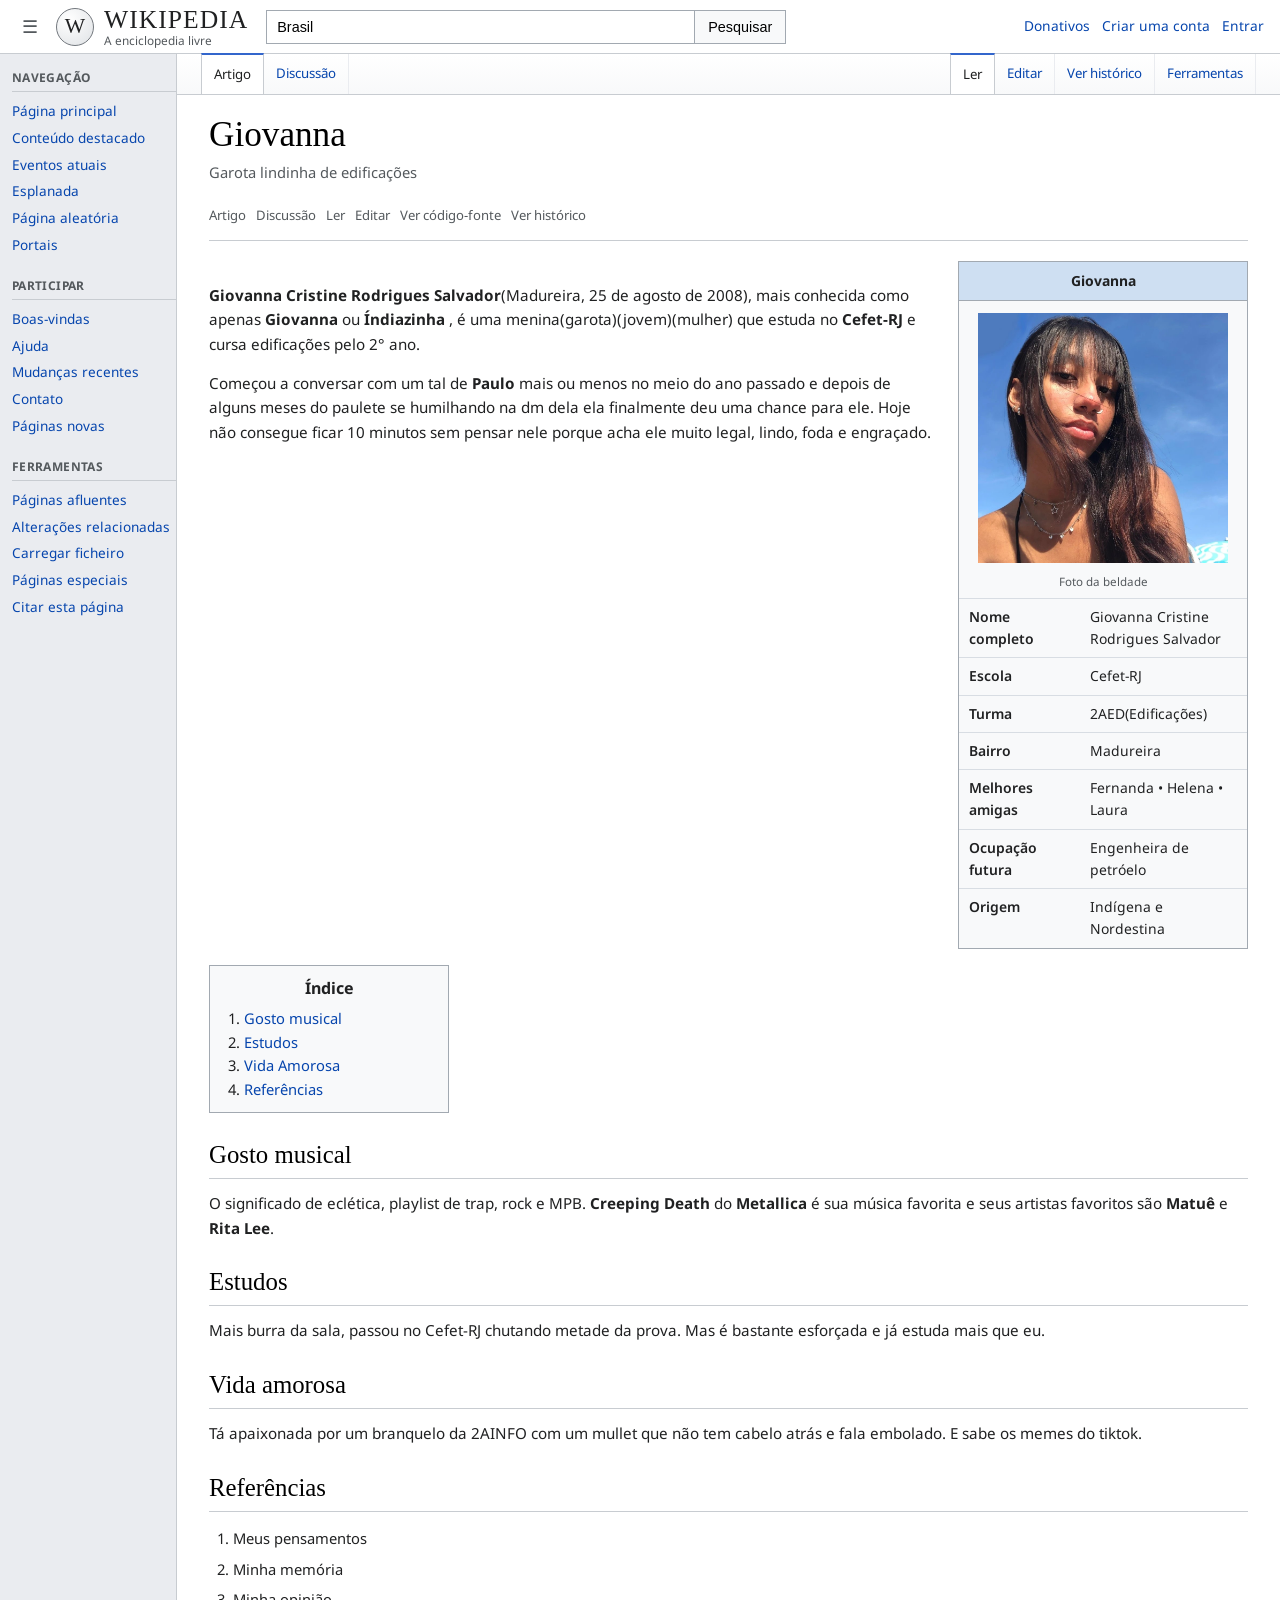
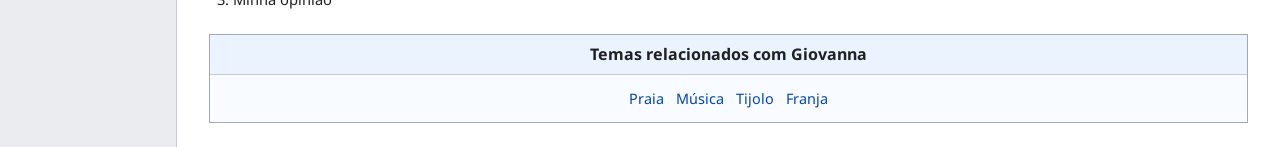
<file: index.html>
<!DOCTYPE html>
<html lang="pt-BR">
<head>
  <meta charset="UTF-8">
  <meta name="viewport" content="width=device-width, initial-scale=1.0">
  <title>Giovanna - Wikipedia</title>
  <link rel="preconnect" href="https://fonts.googleapis.com">
  <link rel="preconnect" href="https://fonts.gstatic.com" crossorigin>
  <link href="https://fonts.googleapis.com/css2?family=Linux+Libertine:wght@400;700&family=Noto+Sans:wght@400;500;700&display=swap" rel="stylesheet">
  <link rel="stylesheet" href="style.css">
</head>
<body>
  <div class="page-shell">
    <header class="topbar">
      <div class="topbar-left">
        <button class="icon-button" aria-label="Abrir menu">☰</button>
        <div class="brand">
          <div class="brand-globe">W</div>
          <div class="brand-text">
            <strong>WIKIPEDIA</strong>
            <span>A enciclopedia livre</span>
          </div>
        </div>
      </div>

      <form class="search" action="#">
        <input type="search" value="Brasil" aria-label="Pesquisar na Wikipedia">
        <button type="submit">Pesquisar</button>
      </form>

      <nav class="top-links" aria-label="Ações do usuário">
        <a href="#">Donativos</a>
        <a href="#">Criar uma conta</a>
        <a href="#">Entrar</a>
      </nav>
    </header>

    <div class="content-shell">
      <aside class="sidebar" aria-label="Navegação lateral">
        <nav class="portlet">
          <h2>Navegação</h2>
          <a href="#">Página principal</a>
          <a href="#">Conteúdo destacado</a>
          <a href="#">Eventos atuais</a>
          <a href="#">Esplanada</a>
          <a href="#">Página aleatória</a>
          <a href="#">Portais</a>
        </nav>

        <nav class="portlet">
          <h2>Participar</h2>
          <a href="#">Boas-vindas</a>
          <a href="#">Ajuda</a>
          <a href="#">Mudanças recentes</a>
          <a href="#">Contato</a>
          <a href="#">Páginas novas</a>
        </nav>

        <nav class="portlet">
          <h2>Ferramentas</h2>
          <a href="#">Páginas afluentes</a>
          <a href="#">Alterações relacionadas</a>
          <a href="#">Carregar ficheiro</a>
          <a href="#">Páginas especiais</a>
          <a href="#">Citar esta página</a>
        </nav>
      </aside>

      <main class="article-area">
        <div class="article-tabs" aria-label="Abas do artigo">
          <div class="tab-group">
            <a class="tab active" href="#">Artigo</a>
            <a class="tab" href="#">Discussão</a>
          </div>
          <div class="tab-group secondary">
            <a class="tab active" href="#">Ler</a>
            <a class="tab" href="#">Editar</a>
            <a class="tab" href="#">Ver histórico</a>
            <a class="tab" href="#">Ferramentas</a>
          </div>
        </div>

        <article class="article">
          <header class="article-header">
            <h1>Giovanna</h1>
            <p class="subtitle">Garota lindinha de edificações</p>
          </header>

          <div class="article-meta">
            <span>Artigo</span>
            <span>Discussão</span>
            <span>Ler</span>
            <span>Editar</span>
            <span>Ver código-fonte</span>
            <span>Ver histórico</span>
          </div>

          <div class="lead-layout">
            <section class="lead">
              <p>
                <strong>Giovanna Cristine Rodrigues Salvador</strong>(Madureira, 25 de agosto de 2008), mais conhecida como apenas <strong>Giovanna</strong> ou <strong>Índiazinha</strong> , é uma menina(garota)(jovem)(mulher) que estuda no <strong>Cefet-RJ</strong> e cursa edificações pelo 2° ano. 
              </p>
              <p>
                Começou a conversar com um tal de <strong>Paulo</strong> mais ou menos no meio do ano passado e depois de alguns meses do paulete se humilhando na dm dela ela finalmente deu uma chance para ele. Hoje não consegue ficar 10 minutos sem pensar nele porque acha ele muito legal, lindo, foda e engraçado. 
              </p>
            </section>

            <aside class="infobox">
              <div class="infobox-title">Giovanna</div>
              <div class="flag-block">
                <img src="giovanna.jpg" alt="lindinha"
                style="height: 250px; width: 250px;">
                <small>Foto da beldade</small>
              </div>
              <table>
                <tr>
                  <th>Nome completo</th>
                  <td>Giovanna Cristine Rodrigues Salvador</td>
                </tr>
                <tr>
                  <th>Escola</th>
                  <td>Cefet-RJ</td>
                </tr>
                <tr>
                  <th>Turma</th>
                  <td>2AED(Edificações)</td>
                </tr>
                <tr>
                  <th>Bairro</th>
                  <td>Madureira</td>
                </tr>
                <tr>
                  <th>Melhores amigas</th>
                  <td>Fernanda • Helena • Laura</td>
                </tr>
                <tr>
                  <th>Ocupação futura</th>
                  <td>Engenheira de petróelo</td>
                </tr>
                <tr>
                    <th>Origem</th>
                    <td>Indígena e Nordestina</td>
                </tr>
              </table>
            </aside>
          </div>

          <nav class="toc" aria-label="Índice">
            <div class="toc-title">Índice</div>
            <ol>
              <li><a href="#gostomusical">Gosto musical</a></li>
              <li><a href="#estudos">Estudos</a></li>
              <li><a href="#vidaamorosa">Vida Amorosa</a></li>
              <li><a href="#referencias">Referências</a></li>
            </ol>
          </nav>

          <section id="gostomusical">
            <h2>Gosto musical</h2>
            <p>
              O significado de eclética, playlist de trap, rock e MPB. <strong>Creeping Death</strong> do <strong>Metallica</strong> é sua música favorita e seus artistas favoritos são <strong>Matuê</strong> e <strong>Rita Lee</strong>.
            </p>
          </section>

          <section id="estudos">
            <h2>Estudos</h2>
            <p>
              Mais burra da sala, passou no Cefet-RJ chutando metade da prova. Mas é bastante esforçada e já estuda mais que eu.
            </p>
          </section>

          <section id="vidaamorosa">
            <h2>Vida amorosa</h2>
            <p>
              Tá apaixonada por um branquelo da 2AINFO com um mullet que não tem cabelo atrás e fala embolado. E sabe os memes do tiktok.
            </p>
          </section>

          <section id="referencias">
            <h2>Referências</h2>
            <ol class="references">
              <li>Meus pensamentos</li>
              <li>Minha memória
              <li>Minha opinião</li>
            </ol>
          </section>

          <section class="navbox">
            <div class="navbox-title">Temas relacionados com Giovanna</div>
            <div class="navbox-links">
              <a href="#">Praia</a>
              <a href="#">Música</a>
              <a href="#">Tijolo</a>
              <a href="#">Franja</a>
            </div>
          </section>
        </article>
      </main>
    </div>
</file>
<file: style.css>
:root {
  --border: #a2a9b1;
  --border-light: #c8ccd1;
  --bg: #eaecf0;
  --surface: #ffffff;
  --surface-alt: #f8f9fa;
  --surface-blue: #f8fbff;
  --text: #202122;
  --muted: #54595d;
  --link: #0645ad;
  --link-visited: #0b0080;
  --heading: #000000;
}

* {
  box-sizing: border-box;
}

html {
  font-size: 100%;
}

body {
  margin: 0;
  background: linear-gradient(to bottom, #f8f9fa 0, #f8f9fa 54px, var(--bg) 54px);
  color: var(--text);
  font-family: "Noto Sans", sans-serif;
  line-height: 1.6;
}

a {
  color: var(--link);
  text-decoration: none;
}

a:hover {
  text-decoration: underline;
}

a:visited {
  color: var(--link-visited);
}

.page-shell {
  min-height: 100vh;
}

.topbar {
  display: grid;
  grid-template-columns: auto 1fr auto;
  align-items: center;
  gap: 18px;
  min-height: 54px;
  padding: 0 16px;
  border-bottom: 1px solid var(--border-light);
  background: #fff;
}

.topbar-left {
  display: flex;
  align-items: center;
  gap: 12px;
}

.icon-button {
  border: 0;
  background: transparent;
  font-size: 1.15rem;
  color: var(--muted);
  cursor: pointer;
}

.brand {
  display: flex;
  align-items: center;
  gap: 10px;
}

.brand-globe {
  width: 38px;
  height: 38px;
  border: 1px solid #72777d;
  border-radius: 50%;
  display: grid;
  place-items: center;
  font-family: "Linux Libertine", serif;
  font-size: 1.35rem;
  background: radial-gradient(circle at 35% 30%, #fff, #dfe2e5);
}

.brand-text {
  display: flex;
  flex-direction: column;
  line-height: 1.05;
}

.brand-text strong {
  font-family: "Linux Libertine", serif;
  font-size: 1.6rem;
  letter-spacing: 0.04em;
  font-weight: 400;
}

.brand-text span {
  font-size: 0.74rem;
  color: var(--muted);
}

.search {
  display: flex;
  align-items: center;
  max-width: 520px;
  width: 100%;
}

.search input {
  width: 100%;
  height: 34px;
  padding: 0 10px;
  border: 1px solid var(--border);
  border-right: 0;
  background: #fff;
  font-size: 0.9rem;
}

.search button {
  height: 34px;
  padding: 0 13px;
  border: 1px solid var(--border);
  background: var(--surface-alt);
  font-size: 0.9rem;
  cursor: pointer;
}

.top-links {
  display: flex;
  align-items: center;
  gap: 12px;
  font-size: 0.86rem;
  white-space: nowrap;
}

.content-shell {
  display: grid;
  grid-template-columns: 176px minmax(0, 1fr);
  max-width: 1440px;
  margin: 0 auto;
}

.sidebar {
  padding: 14px 0 28px 12px;
  font-size: 0.85rem;
}

.portlet {
  margin-bottom: 20px;
}

.portlet h2 {
  margin: 0 0 8px;
  padding-bottom: 4px;
  border-bottom: 1px solid var(--border-light);
  color: var(--muted);
  font-size: 0.75rem;
  font-weight: 700;
  text-transform: uppercase;
  letter-spacing: 0.03em;
}

.portlet a {
  display: block;
  margin: 5px 0;
}

.article-area {
  background: var(--surface);
  border-left: 1px solid var(--border-light);
  min-width: 0;
}

.article-tabs {
  display: flex;
  justify-content: space-between;
  align-items: flex-end;
  border-bottom: 1px solid var(--border-light);
  background: linear-gradient(to bottom, #fff, #f8f9fa);
  padding: 0 24px;
}

.tab-group {
  display: flex;
}

.tab {
  display: inline-flex;
  align-items: center;
  min-height: 40px;
  padding: 0 12px;
  border-right: 1px solid #eaecf0;
  color: var(--link);
  font-size: 0.83rem;
}

.tab.active {
  color: var(--text);
  background: #fff;
  border-left: 1px solid var(--border-light);
  border-right: 1px solid var(--border-light);
  border-top: 2px solid #36c;
  margin-top: -1px;
}

.article {
  padding: 20px 32px 24px;
}

.article-header h1 {
  margin: 0;
  font-family: "Linux Libertine", serif;
  font-weight: 400;
  font-size: 2.2rem;
  color: var(--heading);
  line-height: 1.15;
}

.subtitle {
  margin: 6px 0 0;
  color: var(--muted);
  font-size: 0.92rem;
}

.article-meta {
  display: flex;
  flex-wrap: wrap;
  gap: 10px;
  padding: 8px 0 14px;
  margin-top: 12px;
  border-bottom: 1px solid var(--border-light);
  font-size: 0.82rem;
  color: var(--muted);
}

.lead-layout {
  display: grid;
  grid-template-columns: minmax(0, 1fr) 290px;
  gap: 24px;
  align-items: start;
  margin-top: 20px;
}

.lead p,
.article section p {
  margin: 0 0 1em;
  font-size: 0.95rem;
}

.infobox {
  border: 1px solid var(--border);
  background: #f8f9fa;
  font-size: 0.87rem;
}

.infobox-title {
  padding: 8px 10px;
  border-bottom: 1px solid var(--border);
  background: #cedff2;
  text-align: center;
  font-weight: 700;
}

.flag-block {
  padding: 12px 14px 6px;
  text-align: center;
}

.flag {
  position: relative;
  width: 170px;
  height: 118px;
  margin: 0 auto 6px;
  background: #009b3a;
  border: 1px solid rgba(0, 0, 0, 0.12);
}

.diamond {
  position: absolute;
  inset: 18px 30px;
  background: #ffdf00;
  transform: rotate(45deg);
}

.circle {
  position: absolute;
  inset: 34px 58px;
  background: #002776;
  border-radius: 50%;
}

.band {
  position: absolute;
  left: 42px;
  right: 42px;
  top: 54px;
  height: 10px;
  background: rgba(255, 255, 255, 0.95);
  border-radius: 999px;
  transform: rotate(-10deg);
}

.infobox small {
  color: var(--muted);
}

.infobox table {
  width: 100%;
  border-collapse: collapse;
}

.infobox th,
.infobox td {
  padding: 7px 10px;
  border-top: 1px solid #d8dde3;
  vertical-align: top;
}

.infobox th {
  width: 42%;
  font-weight: 600;
  text-align: left;
}

.toc {
  width: fit-content;
  min-width: 240px;
  margin: 16px 0 10px;
  border: 1px solid var(--border);
  background: var(--surface-alt);
  padding: 10px 14px;
}

.toc-title {
  margin-bottom: 6px;
  font-weight: 700;
  text-align: center;
}

.toc ol {
  margin: 0;
  padding-left: 20px;
  font-size: 0.92rem;
}

.article section {
  margin-top: 22px;
}

.article h2 {
  margin: 0 0 12px;
  padding-bottom: 4px;
  border-bottom: 1px solid var(--border-light);
  font-family: "Linux Libertine", serif;
  font-size: 1.55rem;
  font-weight: 400;
  color: var(--heading);
}

.references {
  padding-left: 24px;
  font-size: 0.92rem;
}

.references li {
  margin-bottom: 7px;
}

.navbox {
  border: 1px solid var(--border);
  background: var(--surface-blue);
  margin-top: 28px;
}

.navbox-title {
  padding: 7px 10px;
  border-bottom: 1px solid var(--border-light);
  background: #eaf3ff;
  text-align: center;
  font-weight: 700;
}

.navbox-links {
  display: flex;
  flex-wrap: wrap;
  justify-content: center;
  gap: 8px 12px;
  padding: 12px;
  font-size: 0.9rem;
}

.footer {
  padding: 0 32px 28px;
  color: var(--muted);
  font-size: 0.78rem;
}

.footer p {
  margin: 0 0 8px;
}

@media (max-width: 1100px) {
  .content-shell {
    grid-template-columns: 1fr;
  }

  .sidebar {
    display: none;
  }

  .article-area {
    border-left: 0;
  }
}

@media (max-width: 840px) {
  .topbar {
    grid-template-columns: 1fr;
    gap: 10px;
    padding: 10px 12px;
  }

  .top-links {
    flex-wrap: wrap;
  }

  .article-tabs {
    flex-direction: column;
    align-items: stretch;
    padding: 0 12px;
  }

  .tab-group.secondary {
    overflow-x: auto;
  }

  .article {
    padding: 18px 16px 20px;
  }

  .lead-layout {
    grid-template-columns: 1fr;
  }

  .infobox {
    order: -1;
    max-width: 320px;
  }

  .footer {
    padding: 0 16px 24px;
  }
}
</file>
